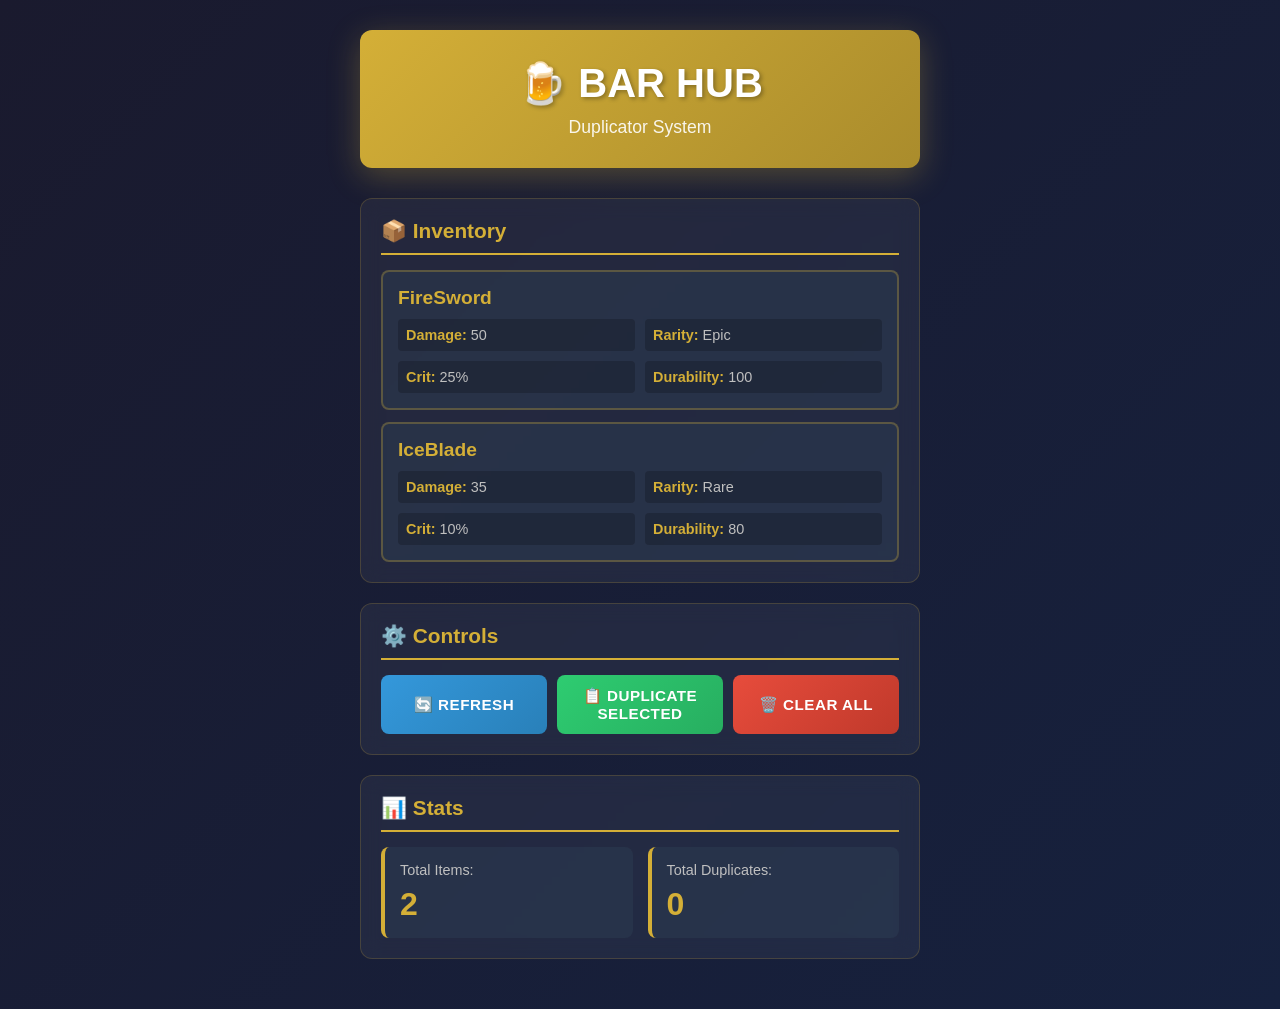
<file: index.html>
<!DOCTYPE html>
<html lang="en">
<head>
    <meta charset="UTF-8">
    <meta name="viewport" content="width=device-width, initial-scale=1.0">
    <title>BAR HUB - Duplicator System</title>
    <link rel="stylesheet" href="style.css">
</head>
<body>
    <div class="container">
        <header class="header">
            <h1>🍺 BAR HUB</h1>
            <p>Duplicator System</p>
        </header>

        <div class="inventory-section">
            <h2>📦 Inventory</h2>
            <div id="inventoryList" class="inventory-list">
                <!-- Items will be populated here -->
            </div>
        </div>

        <div class="controls-section">
            <h2>⚙️ Controls</h2>
            <div class="control-buttons">
                <button id="refreshBtn" class="btn btn-primary">🔄 Refresh</button>
                <button id="duplicateBtn" class="btn btn-success">📋 Duplicate Selected</button>
                <button id="clearBtn" class="btn btn-danger">🗑️ Clear All</button>
            </div>
        </div>

        <div class="stats-section">
            <h2>📊 Stats</h2>
            <div class="stats-display">
                <div class="stat">
                    <span class="stat-label">Total Items:</span>
                    <span id="totalItems" class="stat-value">0</span>
                </div>
                <div class="stat">
                    <span class="stat-label">Total Duplicates:</span>
                    <span id="totalDuplicates" class="stat-value">0</span>
                </div>
            </div>
        </div>
    </div>

    <script src="script.js"></script>
</body>
</html>
</file>
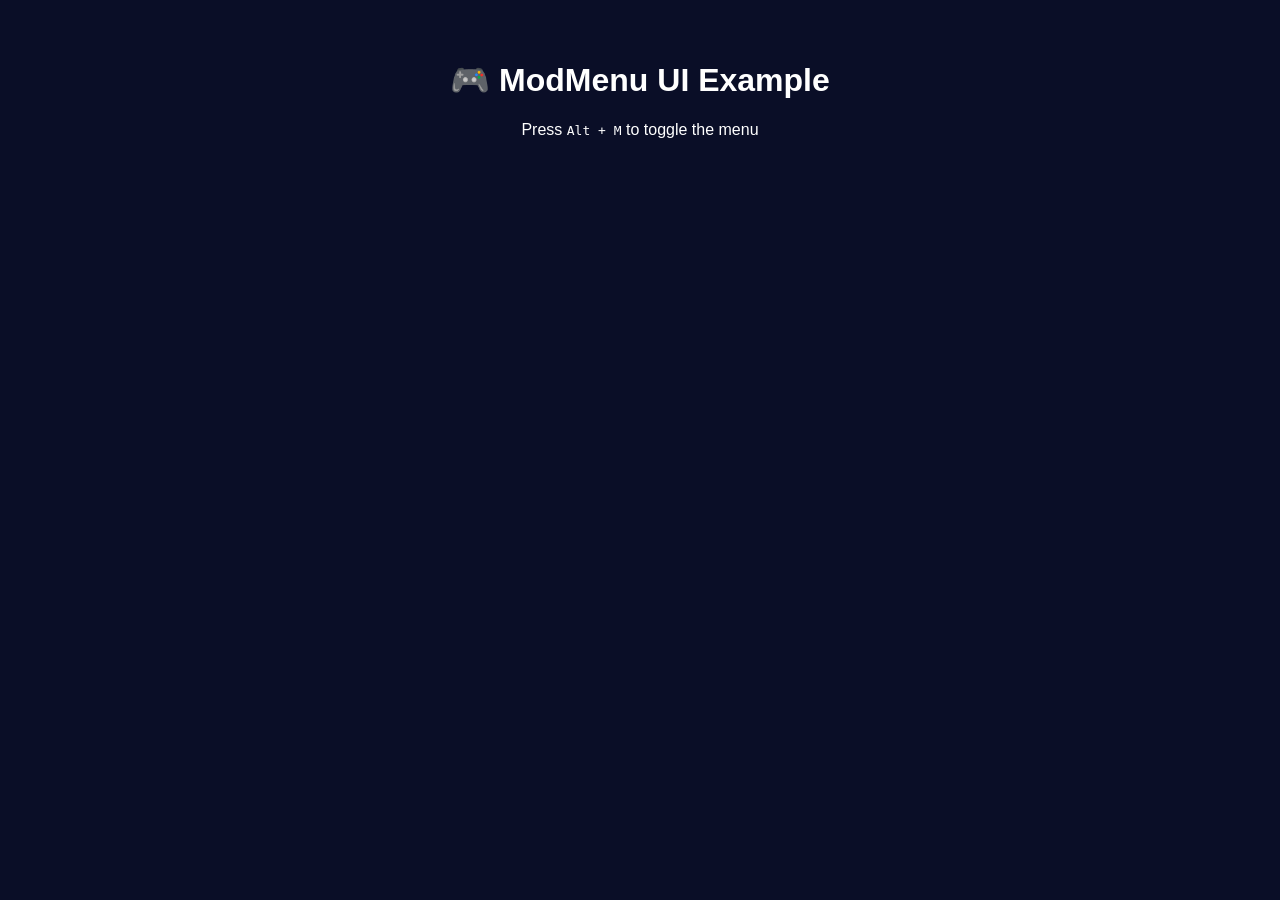
<file: modmenu/example.html>
<!DOCTYPE html>
<html lang="en">
<head>
    <meta charset="UTF-8">
    <meta name="viewport" content="width=device-width, initial-scale=1.0">
    <title>ModMenu UI Example</title>
    <link rel="stylesheet" href="modmenu.css">
</head>
<body style="background-color: #0a0e27; margin: 0; padding: 0; font-family: 'Segoe UI', Tahoma, Geneva, Verdana, sans-serif;">
    <div style="color: white; text-align: center; padding: 40px;">
        <h1>🎮 ModMenu UI Example</h1>
        <p>Press <kbd>Alt + M</kbd> to toggle the menu</p>
    </div>

    <script src="modmenu.js"></script>
    <script>
        // Initialize ModMenu
        const menu = new ModMenuUI({
            title: 'BAR HUB MODMENU',
            defaultPage: 'main'
        });

        // Add pages
        menu.addPage('main', '🏠 Home');
        menu.addPage('duplicator', '📋 Duplicator');
        menu.addPage('settings', '⚙️ Settings');

        // Main Page Elements
        menu.addButton('test-btn', '🎮 Test Button', () => {
            menu.showNotification('Success', 'Button clicked!', 3, 'success');
            console.log('Test button pressed');
        }, { page: 'main' });

        menu.addToggle('enable-feature', '✨ Enable Feature', false, (state) => {
            console.log('Feature enabled:', state);
            menu.showNotification('Toggle', `Feature is now ${state ? 'ON' : 'OFF'}`);
        }, { page: 'main' });

        menu.addButton('info-btn', 'ℹ️ Show Info', () => {
            menu.showNotification('Info', 'This is an example ModMenu UI!', 3);
        }, { page: 'main' });

        // Duplicator Page Elements
        menu.addButton('duplicate-item', '📋 Duplicate Item', () => {
            menu.showNotification('Duplicated', 'Item successfully duplicated!', 2, 'success');
        }, { page: 'duplicator' });

        menu.addSlider('duplicate-count', 'How many copies?', 1, 10, 3, (value) => {
            console.log('Duplicate count set to:', value);
        }, { page: 'duplicator' });

        menu.addDropdown('item-type', 'Select Item Type', 
            ['Weapon', 'Armor', 'Accessory', 'Consumable'], 
            'Weapon', 
            (value) => {
                console.log('Selected item type:', value);
            }, 
            { page: 'duplicator' }
        );

        menu.addTextInput('item-name', 'Item Name', 'Enter item name...', (value) => {
            console.log('Item name:', value);
        }, { page: 'duplicator' });

        menu.addButton('clear-duplicates', '🗑️ Clear Duplicates', () => {
            menu.showNotification('Cleared', 'All duplicates have been cleared!', 2, 'danger');
        }, { page: 'duplicator' });

        // Settings Page Elements
        menu.addToggle('dark-mode', '🌙 Dark Mode', true, (state) => {
            console.log('Dark mode:', state);
            menu.showNotification('Settings', `Dark mode ${state ? 'enabled' : 'disabled'}`);
        }, { page: 'settings' });

        menu.addSlider('ui-scale', 'UI Scale', 0.8, 1.5, 1, (value) => {
            console.log('UI scale:', value);
        }, { page: 'settings' });

        menu.addDropdown('theme', 'Theme', 
            ['Dark', 'Light', 'Auto'], 
            'Dark', 
            (value) => {
                console.log('Theme set to:', value);
            }, 
            { page: 'settings' }
        );

        menu.addButton('reset-settings', '🔄 Reset Settings', () => {
            menu.showNotification('Reset', 'Settings have been reset to default!', 2, 'warning');
        }, { page: 'settings' });

        console.log('[ModMenuUI] Example initialized. Press Alt+M to open the menu.');
    </script>
</body>
</html>
</file>
<file: style.css>
* {
    margin: 0;
    padding: 0;
    box-sizing: border-box;
}

body {
    font-family: 'Segoe UI', Tahoma, Geneva, Verdana, sans-serif;
    background: linear-gradient(135deg, #1a1a2e 0%, #16213e 100%);
    color: #e0e0e0;
    min-height: 100vh;
    padding: 10px;
}

.container {
    max-width: 600px;
    margin: 0 auto;
    padding: 20px;
}

.header {
    background: linear-gradient(135deg, #d4af37 0%, #aa8c2c 100%);
    padding: 30px 20px;
    border-radius: 12px;
    text-align: center;
    margin-bottom: 30px;
    box-shadow: 0 8px 32px rgba(212, 175, 55, 0.3);
}

.header h1 {
    font-size: 2.5em;
    margin-bottom: 10px;
    color: #fff;
    text-shadow: 2px 2px 4px rgba(0, 0, 0, 0.3);
}

.header p {
    font-size: 1.1em;
    color: rgba(255, 255, 255, 0.9);
}

.inventory-section,
.controls-section,
.stats-section {
    background: rgba(255, 255, 255, 0.05);
    border: 1px solid rgba(212, 175, 55, 0.2);
    padding: 20px;
    border-radius: 12px;
    margin-bottom: 20px;
    backdrop-filter: blur(10px);
}

h2 {
    margin-bottom: 15px;
    color: #d4af37;
    font-size: 1.3em;
    border-bottom: 2px solid #d4af37;
    padding-bottom: 10px;
}

.inventory-list {
    display: flex;
    flex-direction: column;
    gap: 12px;
}

.inventory-item {
    background: rgba(52, 73, 94, 0.3);
    border: 2px solid rgba(212, 175, 55, 0.3);
    padding: 15px;
    border-radius: 8px;
    cursor: pointer;
    transition: all 0.3s ease;
}

.inventory-item:hover {
    background: rgba(52, 73, 94, 0.5);
    border-color: #d4af37;
    transform: translateX(5px);
}

.inventory-item.selected {
    background: rgba(212, 175, 55, 0.2);
    border-color: #d4af37;
    box-shadow: 0 0 20px rgba(212, 175, 55, 0.4);
}

.item-name {
    font-size: 1.2em;
    font-weight: bold;
    color: #d4af37;
    margin-bottom: 10px;
}

.item-stats {
    display: grid;
    grid-template-columns: 1fr 1fr;
    gap: 10px;
    font-size: 0.9em;
}

.item-stat {
    background: rgba(0, 0, 0, 0.2);
    padding: 8px;
    border-radius: 4px;
    color: #c0c0c0;
}

.item-stat strong {
    color: #d4af37;
}

.control-buttons {
    display: flex;
    gap: 10px;
    flex-wrap: wrap;
}

.btn {
    flex: 1;
    min-width: 120px;
    padding: 12px 15px;
    border: none;
    border-radius: 8px;
    font-size: 0.95em;
    font-weight: bold;
    cursor: pointer;
    transition: all 0.3s ease;
    text-transform: uppercase;
    letter-spacing: 0.5px;
}

.btn-primary {
    background: linear-gradient(135deg, #3498db 0%, #2980b9 100%);
    color: white;
}

.btn-primary:hover {
    transform: translateY(-2px);
    box-shadow: 0 8px 16px rgba(52, 152, 219, 0.4);
}

.btn-success {
    background: linear-gradient(135deg, #2ecc71 0%, #27ae60 100%);
    color: white;
}

.btn-success:hover {
    transform: translateY(-2px);
    box-shadow: 0 8px 16px rgba(46, 204, 113, 0.4);
}

.btn-danger {
    background: linear-gradient(135deg, #e74c3c 0%, #c0392b 100%);
    color: white;
}

.btn-danger:hover {
    transform: translateY(-2px);
    box-shadow: 0 8px 16px rgba(231, 76, 60, 0.4);
}

.stats-display {
    display: grid;
    grid-template-columns: 1fr 1fr;
    gap: 15px;
}

.stat {
    background: rgba(52, 73, 94, 0.3);
    padding: 15px;
    border-radius: 8px;
    border-left: 4px solid #d4af37;
}

.stat-label {
    display: block;
    font-size: 0.9em;
    color: #c0c0c0;
    margin-bottom: 8px;
}

.stat-value {
    display: block;
    font-size: 2em;
    font-weight: bold;
    color: #d4af37;
}

@media (max-width: 480px) {
    .header h1 {
        font-size: 1.8em;
    }

    .control-buttons {
        flex-direction: column;
    }

    .btn {
        width: 100%;
    }

    .item-stats {
        grid-template-columns: 1fr;
    }
}
</file>
<file: modmenu/modmenu.css>
/* ModMenu UI Stylesheet */

:root {
    --primary-color: #4CAF50;
    --secondary-color: #2196F3;
    --accent-color: #FF9800;
    --danger-color: #f44336;
    --dark-bg: #1a1a1a;
    --light-bg: #2d2d2d;
    --text-primary: #ffffff;
    --text-secondary: #b0b0b0;
    --border-color: #404040;
    --shadow: 0 4px 6px rgba(0, 0, 0, 0.3);
}

/* Theme: Light */
.modmenu.light-theme {
    --primary-color: #4CAF50;
    --dark-bg: #f5f5f5;
    --light-bg: #ffffff;
    --text-primary: #333333;
    --text-secondary: #666666;
    --border-color: #e0e0e0;
}

/* Main Container */
.modmenu-container {
    position: fixed;
    top: 50%;
    left: 50%;
    transform: translate(-50%, -50%);
    width: 400px;
    max-height: 600px;
    background-color: var(--dark-bg);
    border-radius: 12px;
    box-shadow: var(--shadow);
    border: 2px solid var(--border-color);
    font-family: 'Segoe UI', Tahoma, Geneva, Verdana, sans-serif;
    color: var(--text-primary);
    z-index: 10000;
    display: none;
    flex-direction: column;
    overflow: hidden;
    animation: slideIn 0.3s ease-out;
}

.modmenu-container.open {
    display: flex;
}

/* Header */
.modmenu-header {
    background: linear-gradient(135deg, var(--primary-color), var(--secondary-color));
    padding: 20px;
    border-bottom: 2px solid var(--primary-color);
    display: flex;
    justify-content: space-between;
    align-items: center;
    min-height: 60px;
}

.modmenu-header h1 {
    margin: 0;
    font-size: 24px;
    font-weight: 700;
    letter-spacing: 1px;
}

.modmenu-close-btn {
    background: rgba(255, 255, 255, 0.2);
    border: none;
    color: white;
    font-size: 24px;
    cursor: pointer;
    padding: 5px 10px;
    border-radius: 4px;
    transition: all 0.2s ease;
}

.modmenu-close-btn:hover {
    background: rgba(255, 255, 255, 0.4);
    transform: scale(1.1);
}

/* Content Area */
.modmenu-content {
    flex: 1;
    overflow-y: auto;
    padding: 20px;
    background-color: var(--dark-bg);
}

.modmenu-content::-webkit-scrollbar {
    width: 8px;
}

.modmenu-content::-webkit-scrollbar-track {
    background: var(--light-bg);
    border-radius: 4px;
}

.modmenu-content::-webkit-scrollbar-thumb {
    background: var(--primary-color);
    border-radius: 4px;
}

.modmenu-content::-webkit-scrollbar-thumb:hover {
    background: var(--secondary-color);
}

/* Page Navigation */
.modmenu-pages {
    display: flex;
    gap: 10px;
    margin-bottom: 20px;
    border-bottom: 2px solid var(--border-color);
    padding-bottom: 10px;
}

.modmenu-page-btn {
    flex: 1;
    padding: 10px;
    background-color: var(--light-bg);
    border: none;
    color: var(--text-secondary);
    cursor: pointer;
    border-radius: 6px;
    font-weight: 600;
    transition: all 0.2s ease;
    border-bottom: 3px solid transparent;
}

.modmenu-page-btn:hover {
    background-color: var(--border-color);
    color: var(--text-primary);
}

.modmenu-page-btn.active {
    color: var(--primary-color);
    background-color: var(--border-color);
    border-bottom: 3px solid var(--primary-color);
}

/* Section Title */
.modmenu-section-title {
    font-size: 16px;
    font-weight: 700;
    color: var(--primary-color);
    margin-top: 20px;
    margin-bottom: 15px;
    padding-bottom: 8px;
    border-bottom: 2px solid var(--border-color);
    text-transform: uppercase;
    letter-spacing: 0.5px;
}

.modmenu-section-title:first-child {
    margin-top: 0;
}

/* Element Container */
.modmenu-element {
    margin-bottom: 15px;
    padding: 12px;
    background-color: var(--light-bg);
    border-radius: 6px;
    border-left: 4px solid var(--secondary-color);
    transition: all 0.2s ease;
}

.modmenu-element:hover {
    background-color: var(--border-color);
    transform: translateX(2px);
}

.modmenu-element.disabled {
    opacity: 0.5;
    cursor: not-allowed;
    pointer-events: none;
}

/* Label */
.modmenu-label {
    display: block;
    font-size: 14px;
    font-weight: 600;
    color: var(--text-primary);
    margin-bottom: 8px;
}

/* Button */
.modmenu-btn {
    width: 100%;
    padding: 12px;
    margin-bottom: 10px;
    border: none;
    border-radius: 6px;
    font-size: 14px;
    font-weight: 600;
    cursor: pointer;
    transition: all 0.2s ease;
    text-transform: uppercase;
    letter-spacing: 0.5px;
}

.modmenu-btn:hover {
    transform: translateY(-2px);
    box-shadow: 0 4px 12px rgba(0, 0, 0, 0.3);
}

.modmenu-btn:active {
    transform: translateY(0);
}

.modmenu-btn-primary {
    background-color: var(--primary-color);
    color: white;
}

.modmenu-btn-secondary {
    background-color: var(--secondary-color);
    color: white;
}

.modmenu-btn-danger {
    background-color: var(--danger-color);
    color: white;
}

.modmenu-btn:disabled {
    opacity: 0.5;
    cursor: not-allowed;
    pointer-events: none;
}

/* Toggle Switch */
.modmenu-toggle {
    display: flex;
    justify-content: space-between;
    align-items: center;
}

.modmenu-switch {
    position: relative;
    width: 50px;
    height: 28px;
    background-color: #ccc;
    border-radius: 14px;
    cursor: pointer;
    transition: all 0.3s ease;
}

.modmenu-switch.on {
    background-color: var(--primary-color);
}

.modmenu-switch::after {
    content: '';
    position: absolute;
    top: 2px;
    left: 2px;
    width: 24px;
    height: 24px;
    background-color: white;
    border-radius: 50%;
    transition: all 0.3s ease;
}

.modmenu-switch.on::after {
    left: 24px;
}

/* Slider */
.modmenu-slider {
    width: 100%;
    height: 6px;
    background-color: var(--light-bg);
    border-radius: 3px;
    outline: none;
    -webkit-appearance: none;
    appearance: none;
    cursor: pointer;
}

.modmenu-slider::-webkit-slider-thumb {
    -webkit-appearance: none;
    appearance: none;
    width: 18px;
    height: 18px;
    background-color: var(--primary-color);
    border-radius: 50%;
    cursor: pointer;
    transition: all 0.2s ease;
    box-shadow: 0 2px 6px rgba(0, 0, 0, 0.3);
}

.modmenu-slider::-webkit-slider-thumb:hover {
    background-color: var(--secondary-color);
    box-shadow: 0 2px 8px rgba(0, 0, 0, 0.5);
}

.modmenu-slider::-moz-range-thumb {
    width: 18px;
    height: 18px;
    background-color: var(--primary-color);
    border-radius: 50%;
    cursor: pointer;
    border: none;
    transition: all 0.2s ease;
    box-shadow: 0 2px 6px rgba(0, 0, 0, 0.3);
}

.modmenu-slider::-moz-range-thumb:hover {
    background-color: var(--secondary-color);
    box-shadow: 0 2px 8px rgba(0, 0, 0, 0.5);
}

.modmenu-slider-value {
    display: inline-block;
    margin-left: 10px;
    color: var(--primary-color);
    font-weight: 600;
    min-width: 40px;
}

/* Dropdown */
.modmenu-dropdown {
    position: relative;
    width: 100%;
}

.modmenu-dropdown-button {
    width: 100%;
    padding: 10px;
    background-color: var(--border-color);
    border: 2px solid var(--border-color);
    border-radius: 6px;
    color: var(--text-primary);
    cursor: pointer;
    display: flex;
    justify-content: space-between;
    align-items: center;
    transition: all 0.2s ease;
    font-weight: 600;
}

.modmenu-dropdown-button:hover {
    border-color: var(--primary-color);
    background-color: var(--light-bg);
}

.modmenu-dropdown-button.open {
    border-color: var(--primary-color);
    background-color: var(--primary-color);
    color: white;
}

.modmenu-dropdown-list {
    position: absolute;
    top: 100%;
    left: 0;
    right: 0;
    background-color: var(--light-bg);
    border: 2px solid var(--primary-color);
    border-top: none;
    border-radius: 0 0 6px 6px;
    list-style: none;
    margin: 0;
    padding: 0;
    display: none;
    z-index: 100;
    max-height: 200px;
    overflow-y: auto;
}

.modmenu-dropdown-list.open {
    display: block;
}

.modmenu-dropdown-option {
    padding: 10px 12px;
    color: var(--text-primary);
    cursor: pointer;
    transition: all 0.2s ease;
    border-bottom: 1px solid var(--border-color);
}

.modmenu-dropdown-option:last-child {
    border-bottom: none;
}

.modmenu-dropdown-option:hover {
    background-color: var(--primary-color);
    color: white;
}

.modmenu-dropdown-option.selected {
    background-color: var(--secondary-color);
    color: white;
    font-weight: 600;
}

/* Text Input */
.modmenu-input {
    width: 100%;
    padding: 10px;
    border: 2px solid var(--border-color);
    border-radius: 6px;
    background-color: var(--border-color);
    color: var(--text-primary);
    font-size: 14px;
    transition: all 0.2s ease;
    box-sizing: border-box;
}

.modmenu-input:focus {
    outline: none;
    border-color: var(--primary-color);
    background-color: var(--light-bg);
    box-shadow: 0 0 8px rgba(76, 175, 80, 0.3);
}

.modmenu-input::placeholder {
    color: var(--text-secondary);
}

/* Notification */
.modmenu-notification {
    position: fixed;
    top: 20px;
    right: 20px;
    background-color: var(--primary-color);
    color: white;
    padding: 16px 20px;
    border-radius: 6px;
    box-shadow: var(--shadow);
    animation: slideInRight 0.3s ease-out;
    z-index: 10001;
}

.modmenu-notification.danger {
    background-color: var(--danger-color);
}

.modmenu-notification.warning {
    background-color: var(--accent-color);
}

/* Footer */
.modmenu-footer {
    background-color: var(--light-bg);
    padding: 12px 20px;
    border-top: 2px solid var(--border-color);
    text-align: center;
    font-size: 12px;
    color: var(--text-secondary);
}

/* Animations */
@keyframes slideIn {
    from {
        opacity: 0;
        transform: translate(-50%, -48%);
    }
    to {
        opacity: 1;
        transform: translate(-50%, -50%);
    }
}

@keyframes slideInRight {
    from {
        opacity: 0;
        transform: translateX(400px);
    }
    to {
        opacity: 1;
        transform: translateX(0);
    }
}

/* Responsive */
@media (max-width: 768px) {
    .modmenu-container {
        width: 90vw;
        max-width: 100%;
        max-height: 80vh;
        border-radius: 0;
    }
    
    .modmenu-header h1 {
        font-size: 18px;
    }
    
    .modmenu-content {
        padding: 15px;
    }
}
</file>
